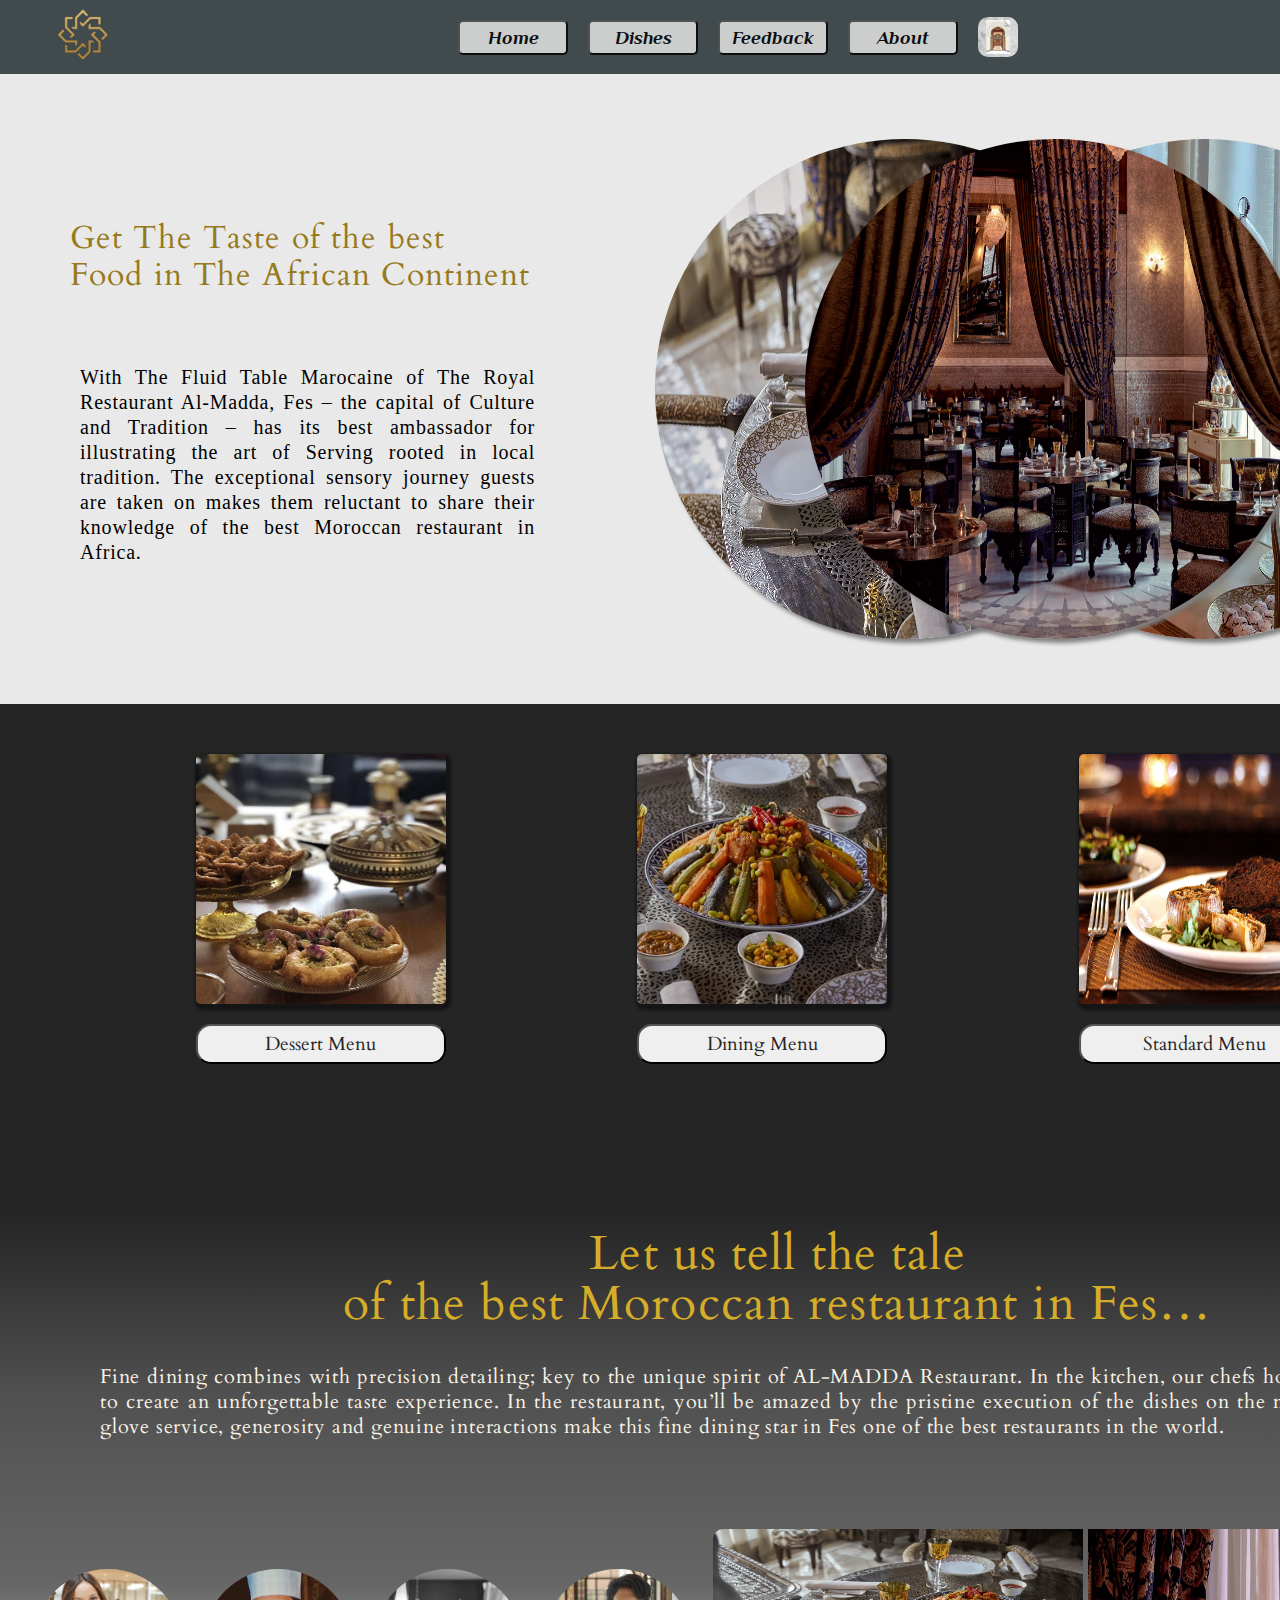
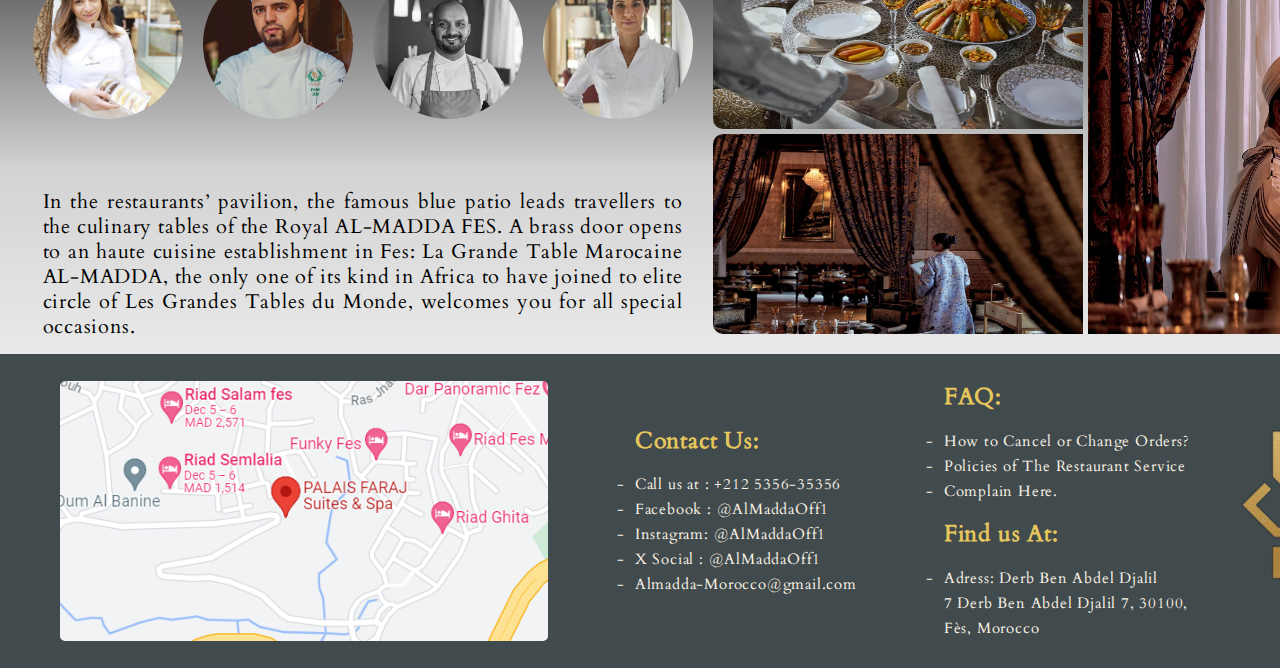
<file: index.html>
<!DOCTYPE html>
<html lang="en">
<head>
    <meta charset="UTF-8">
    <meta name="viewport" content="width=device-width, initial-scale=1.0">
    <link rel="stylesheet" href="apps/frontend/indexStyle.css">
    <title>AL-MADDA | Home </title>
</head>
<body>
    <!--Header of the PAGE-->
    <div class="header">
        <div id="logoContainer">
            <img src="./apps/frontend/Images1/logo3notitle.png" alt="" id="logo">
        </div>
        <div class="menuBar">
            <a href="#layout1" class="barBtn">
                <button id="homeBtn">Home</button>
            </a>
            <a href="#layout2" class="barBtn">
                <button id="dishesBtn">Dishes</button>
            </a>
            <a href="apps/frontend/Pages/Feedback/feedback.html" class="barBtn" target="_blank">
                <button id="feedbackBtn">Feedback</button>
            </a>
            <a href="#layout3" class="barBtn">
                <button id="aboutBtn">About</button>
            </a>
            <img src="./apps/frontend/Images1/Logo2.png" alt="" id="logo2">
        </div>
        <div class="socials">
            <div id="socialX">
                <a href="https://twitter.com/TheCasablancaDE"><img class="icon" src="./apps/frontend/Images1/twitter.svg" alt=""></a>
            </div>
            <div id="socialFB">
                <a href="https://www.facebook.com/casalalla/"><img class="icon" src="./apps/frontend/Images1/facebook.svg" alt=""></a>
            </div>
            <div id="socialIN">
                <a href="https://www.instagram.com/casalalla/"><img class="icon" src="./apps/frontend/Images1/instagram.svg" alt=""></a>
            </div>
        </div>
    </div>
        <!--Layout 1 -->
    <div id="layout1" >
        <div class="homeSlogan">
            <h2 id="slogan">Get The Taste of the best <br> Food in The African Continent</h2>
            <p id="sloganText">With The Fluid Table Marocaine of The Royal Restaurant Al-Madda, 
                Fes – the capital of Culture and Tradition – has its best ambassador for illustrating 
                the art of Serving rooted in local tradition. 
                The  exceptional sensory journey guests are taken on makes them reluctant to share 
                their knowledge of the best Moroccan restaurant in Africa.</p>
        </div>
        <div class="homeImages">
            <img src="./apps/frontend/Images1/Table Couscous.jpg" alt="" class="homeImage" id="homeImg1">
            <img src="./apps/frontend/Images1/Table Service.jpg" alt="" class="homeImage" id="homeImg2">
            <img src="./apps/frontend/Images1/Table Dessert.jpg" alt="" class="homeImage" id="homeImg3">
        </div>
        
    </div>
        <!--Layout 2 -->
    <div id="layout2">
        <div class="category">
            <div class="categoryImg" id="dessert">
                <img src="./apps/frontend/Images1/Moroccan Dessert.jpg" alt="" class="categoryPic" id="dessertImg">
            </div>
            <a href="./apps/frontend/Pages/Desserts/desserts.html" target="_self"><button class="checkButton">Dessert Menu</button></a>
        </div>
        <div class="category">
            <div class="categoryImg" id="moroccan">
                <img src="./apps/frontend/Images1/Culture Food.jpg" alt="" class="categoryPic" id="moroccanImg">
            </div>
            <a href="./apps/frontend/Pages/Moroccan/traditional.html" target="_self"><button class="checkButton">Dining Menu</button></a>
        </div>
        <div class="category">
            <div class="categoryImg" id="classic">
                <img src="./apps/frontend/Images1/OtherFood.jpg" alt="" class="categoryPic" id="classicImg">
            </div>
            <a href="./apps/frontend/Pages/Standard/standard.html" target="_self"><button class="checkButton">Standard Menu</button></a>
        </div>
    </div>
        <!--Layout 3 -->
    <div id="layout3">
        <div class="motto">
            <div id="mottoText">
                Let us tell the tale<br> of the best Moroccan restaurant in Fes…
            </div>
            <div id="describtion">
                Fine dining combines with precision detailing; 
                key to the unique spirit of AL-MADDA Restaurant.
                 In the kitchen, our chefs hold plenty secrets to create an 
                 unforgettable taste experience. In the restaurant, 
                 you’ll be amazed by the pristine execution of the dishes 
                 on the menu. The white glove service, generosity and genuine 
                 interactions make this fine dining star in Fes one of the best
                restaurants in the world.
            </div>
        </div>
        <div class="about">
            <div class="members_beliefs">
                <div class="members">
                    <img src="./apps/frontend/Images1/member1.jpg" alt="" class="memberImg">
                    <img src="./apps/frontend/Images1/member2.jpg" alt="" class="memberImg">
                    <img src="./apps/frontend/Images1/member3.jpg" alt="" class="memberImg">
                    <img src="./apps/frontend/Images1/member4.jpg" alt="" class="memberImg">
                </div>
                <div class="belief">
                    <div id="beliefText">In the restaurants’ pavilion, the famous
                         blue patio leads travellers to the culinary tables of the
                        Royal AL-MADDA FES. A brass door opens to an haute
                        cuisine establishment in Fes: La Grande Table Marocaine AL-MADDA,
                         the only one of its kind in Africa to have joined to elite circle 
                         of Les Grandes Tables du Monde, welcomes you for all special occasions.</div>
                </div>
            </div>
            <div class="servicePic">
                <div id="service1">
                    <img src="./apps/frontend/Images1/Service1.jpg" alt="" class="picService1">
                    <img src="./apps/frontend/Images1/Service2.webp" alt="" class="picService1">
                </div>
                <div id="service2">
                    <img src="./apps/frontend/Images1/Service3.webp" alt="" class="picService2">
                </div>
            </div>
        </div>
    </div>
        <!--Footer -->
    <div id="footer">
        <div class="info">
            <img src="./apps/frontend/Images1/bottomMap.PNG" alt="" id="map">
            <div class="contactUs">
                <ul>
                    <li class="title"><h2>Contact Us:</h2></li>
                    <li>Call us at : +212 5356-35356</li>
                    <li> Facebook : @AlMaddaOff1</li>
                    <li> Instagram: @AlMaddaOff1</li>
                    <li> X  Social  : @AlMaddaOff1</li>
                    <li>Almadda-Morocco@gmail.com</li>
                    
                </ul>
            </div>
            <div class="adress_infos">
                <ul>
                    
                    <li class="title"><h2>FAQ:</h2></li>
                    <li class="reference"> How to Cancel or Change Orders? </li>
                    <li class="reference">Policies of The Restaurant Service</li>
                    <li class="reference"><a id="bottomComplain" href="./apps/frontend/Pages/Feedback/feedback.html">Complain Here.</a></li>

                    <li class="title"><h2>Find us At:</h2></li>
                    <li>Adress: Derb Ben Abdel Djalil<br>
                        7 Derb Ben Abdel Djalil 7, 30100,<br> 
                        Fès, Morocco</li>

                </ul>
            </div>
        </div>
        <div class="bottomLogo">
            <img src="./apps/frontend/Images1/logo3notitle.png" alt="" id="logobottom">
        </div>
    </div>
</body>
</html>
</file>
<file: apps/frontend/indexStyle.css>
/* Index of Styles:
    /*<!--- Header Content Styling--->*/
        /*<!!---Top Logo Styling--->*/
        /*<!!--- Menu Bar Styling--->*/
        /*<!!--- Social Icons Styling--->*/

    /*<!--- Layout1 Content Styling--->*/
        /*<!!--- Slogan Content Styling--->*/
        /*<!!--- Images Content Styling--->*/

    /*<!--- Layout2 Content Styling--->*/
        /*<!!--- Category Images Content Styling--->*/
        /*<!!--- Buttons Images Content Styling--->*/

    /*<!--- Layout3 Content Styling--->*/
        /*<!!--- Motto Section Styling--->*/
        /*<!!--- About Section Styling--->*/
            /*<!!!--- Beliefs and Members Styling--->*/
            /*<!!!--- Service Pictures Styling--->*/
    
    /*<!--- Footer Content Styling--->*/


*/

*{
    margin: 0;
    padding: 0;
    border-collapse: collapse;
}

body,html{
    margin:0;
    padding:0;
    width:100%;
    overflow: auto;
}

body{
    display: flex;
    flex-direction: column;
    background-color: aliceblue;
    
}






/*<!--- Header Content Styling--->*/
.header{
    
    width: 1445px;
    display: flex;
    flex-direction: row;
    padding: 7px 40px 7px 40px;
    justify-content: space-between;
    background-color: #414A4C;
    flex: 0 0 60px;
}




    /*<!!---Top Logo Styling--->*/
#logoContainer{
    width: fit-content;
    height: fit-content;
}

#logo{

    width: auto;
    height: 56px;
    margin-left: 15px;
    cursor:pointer;
    transition: all 1s ease;
}

#logo:hover{

    transform: scale(3) translateY(40px);
    background-color: #414A4C;
    border-bottom-left-radius: 10%;
    border-bottom-right-radius: 10%;
    content: url(./Images1/Logo3.png);

}




    /*<!!--- Menu Bar Styling--->*/
.menuBar{
    display: flex;
    flex-direction: row;
    align-items: center;
    padding: 5px;
    gap: 20px;
}

.barBtn{
    width: fit-content;
}

.barBtn > button{
    width: 110px;
    height:35px;
    border-radius: 5px;
    font-family: philosopherBold;
    font-size: larger;
    cursor: pointer;
    transition: all 0.2s ease-out;
    opacity: 0.8;
}

.barBtn > button:hover{
    transform: scale(1.2) ;
    background-color: #FFDD43;
    color: #262525;
    opacity:1;
}

@font-face {
    font-family: philosopherBold;
    src: url(./Fonts/Philosopher-BoldItalic.ttf);
}

#logo2 {
    height:40px;
    width: auto;
    border-radius: 10px;
}




    /*<!!--- Social Icons Styling--->*/
.socials{
    display: flex;
    flex-direction: row;
    gap: 15px;
    align-items: center;
}

a {
    text-decoration: none;
}

.icon{
    width: 30px;
    height: auto;
}






/*<!--- Layout1 Content Styling--->*/

#layout1{

    display: flex;
    height: 590px;
    width: 1485px;
    padding: 20px;
    gap:20px;
    background-color: #E9E9E9;

}




    /*<!!--- Slogan Content Styling--->*/
.homeSlogan{
    display: flex;
    width: 600px;
    height: 590px ;
    flex-direction: column;
    justify-content: center;
    gap: 10px;
}

.homeSlogan>h2 {
    font-family: David;
    font-weight: 500;
    font-size:xx-large;
    line-height: 37px;
    text-align: justify;
    letter-spacing: 1.12px;
    color: #967A1B;
    padding: 20px 20px 0px 50px;

}

@font-face {
    font-family: David;
    src: url(./Fonts/Cardo-Regular.ttf);
}
.homeSlogan>p{

    padding: 15px 50px 20px 60px;
    text-align: justify;
    line-height: 25px;
    letter-spacing: 0.8px;
    font-size: 20px;
}




    /*<!!--- Images Content Styling--->*/
.homeImages{

    display: flex;
    align-items: center;
    justify-content: center;
    height: 590px;
    width: 900px;
}

.homeImage{
    
    height: 500px;
    width: 500px;
    border-radius: 50%;
    box-shadow: 4px 4px 4px gray;

}

#homeImg1{
    z-index: 2;
    translate: 70%;
    transition: all 0.2s ease-in;
}

#homeImg1:hover{
    z-index: 4;
    transform: scale(1.15);
}

#homeImg2{
    z-index: 3;
    transition: all 0.2s ease-in;
}

#homeImg2:hover{
    
    transform: scale(1.15);
}

#homeImg3{
    z-index: 1;
    translate:-70%;
    transition: all 0.2s ease-in;
}

#homeImg3:hover{
    
    z-index:3;
    transform: scale(1.15);
}






/*<!--- Layout2 Content Styling--->*/

#layout2{

    display: flex;
    height: 410px;
    width: 1325px;
    padding: 50px 100px 50px 100px;
    justify-content: space-around;
    background: #262525;
}

    /*<!!--- Category Images Content Styling--->*/
.category{
    display: flex;
    flex-direction: column;
    width: 250px;
    height: 310px;
    gap:20px;
}

.categoryImg{
    
    height: 250px;
    border-radius: 5px;
}

.categoryPic{
    box-shadow: 2px 3px 3px 3px rgba(5, 5, 5, 0.488);
    width:250px;
    height: 250px;
    border-radius: 5px;
    transition: all 0.2s ease-in;
}

.categoryPic:hover{
    transform: scale(1.1);
}




    /*<!!--- Buttons Images Content Styling--->*/

.checkButton {
    height: 40px;
    width: 250px;
    font-size: larger;
    font-family: David;
    color: #262525;
    border-radius: 15px;
    box-shadow: 2px 2px 2px ;
    transition: all 0.2s ease;
    cursor: pointer;
}

.checkButton:active{
    transform: scale(0.96);
}





/*<!---Layout3 Content Styling--->*/

#layout3{
    display: flex;
    flex-direction: column;
    justify-content: center;
    align-items: center;
    gap:30px;
    width: 1445px;
    height: 700px;
    padding: 20px 40px 20px 40px;
    background: linear-gradient(180deg,#262526,#515151,#676666,#D4D3D3,#E9E9E9);
    

}
    /*<!!--- Motto Section Styling--->*/
.motto{
    height: 200px;
}

#mottoText{

    font-family: David;
    font-weight: 500;
    font-size:xxx-large;
    line-height: 50px;
    text-align: center;
    letter-spacing: 1.12px;
    color: #d6ad28;
    padding: 20px 20px 20px 50px;
}

#describtion{
    padding: 15px 50px 20px 60px;
    text-align: justify;
    font-family: David;
    color: rgb(250, 243, 230);
    line-height: 25px;
    letter-spacing: 0.8px;
    font-size: 20px;

}



    /*<!!--- About Section Styling--->*/
.about{
    padding-top: 80px;
    display: flex;
    height:500px;
}



        /*<!!!--- Beliefs and Members Styling--->*/
.members_beliefs{
    display: flex;
    flex-direction: column;
    width:660px;
}

.members{
    display: flex;
    justify-content: space-between;
    align-items: center;
    padding: 25px 0px 25px 0px;
    width: 660px;
    height:200px;
}

.memberImg{

    height: 150px;
    width: 150px;
    border-radius: 50%;
}

.belief{
    padding: 10px;
}

#beliefText{
    height: 100%;
    width: 100%;
    padding: 10px 0px 10px 0px;
    text-align: justify;
    font-family: David;
    color: black;
    line-height: 25px;
    letter-spacing: 0.8px;
    font-size: 20px;
}




        /*<!!!--- Service Pictures Styling--->*/
.servicePic{
    width: 800px;
    display: flex;
}

#service1{
    display: flex;
    flex-direction:column ;
    gap: 5px;
    padding: 10px 0px 10px 20px;
}

.picService1{
    width: 370px;
    height: 200px;
    border-top-left-radius: 10px;
    border-bottom-left-radius: 10px;
    transition: all 0.2s ease-in;
}

.picService1:active{
    
    transform: scale(1.5)  translateY(-50px);
}

#service2{
    padding: 0px 0px 15px 5px;
    display: flex;
    align-items: center;
}

.picService2{
    height: 405px;
    width: 400px;
    border-top-right-radius:10px ;
    border-bottom-right-radius:10px ;
    transition: all 0.2s ease-in;
}

.picService2:active{
    
    transform: scale(1.5) translateX(-150px) translateY(-50px);
}




/*<!--- Footer Styling--->*/
#footer{
    background: #414A4C;
    width: 1445px;
    height:300px;
    display: flex;
    flex-direction: row;
    padding: 7px 40px 7px 40px;
}

.info{
    display: flex;
    justify-content: space-between;
    padding: 20px;
    width: 1200px;
    align-items: center;
}

#map{
    border-radius: 5px;
    height:260px;
    width: auto;
}

ul{
    list-style-type:"-  ";
    text-align: justify;
    font-family: David;
    color: rgb(250, 243, 230);
    line-height: 25px;
    letter-spacing: 0.8px;
    font-size: 15px;
}

ul> li> h2{
    color:#e6c65c;
    
}
.title{
    list-style-type: none;
}

#bottomComplain{
    text-decoration: none;
    color:rgb(250, 243, 230) ;
}

.reference:hover{
    cursor: pointer;
    transform: scale(1.1);
}

.bottomLogo{
    display: flex;
    justify-content: center;
    align-items: center;
    height: 250px;
    width: 250px;
    padding: 20px;
}

#logobottom{
    width: 230px;
    height: 230px;
}
</file>
